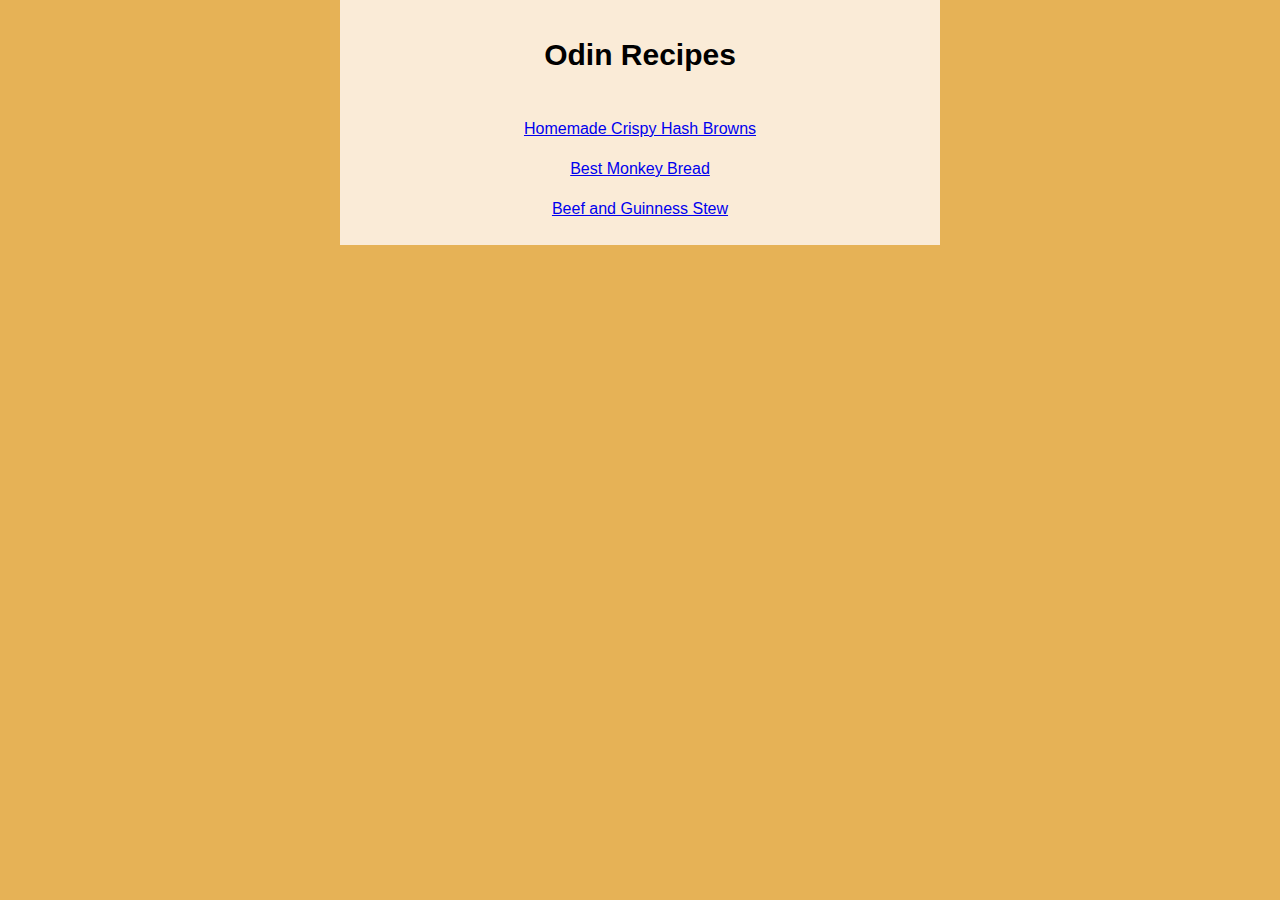
<file: index.html>
<!DOCTYPE html>

<html lang="en">
  <head>
    <meta charset="utf-8">
    <meta name="viewport" content="width=device-width, initial-scale=1.0">
    <link rel="stylesheet" href="./styles/styles.css">
    <title>Odin Recipes</title>
  </head>

  <body>
    <div class="card">
      <h1>Odin Recipes</h1>
      <ul class="recipe-list">
        <li><a href="./recipes/hash-browns.html">Homemade Crispy Hash Browns</a></li>
        <li><a href="./recipes/monkey-bread.html">Best Monkey Bread</a></li>
        <li><a href="./recipes/beef-guinness-stew.html">Beef and Guinness Stew</a></li>
    </div>
  </body>
</html>
</file>
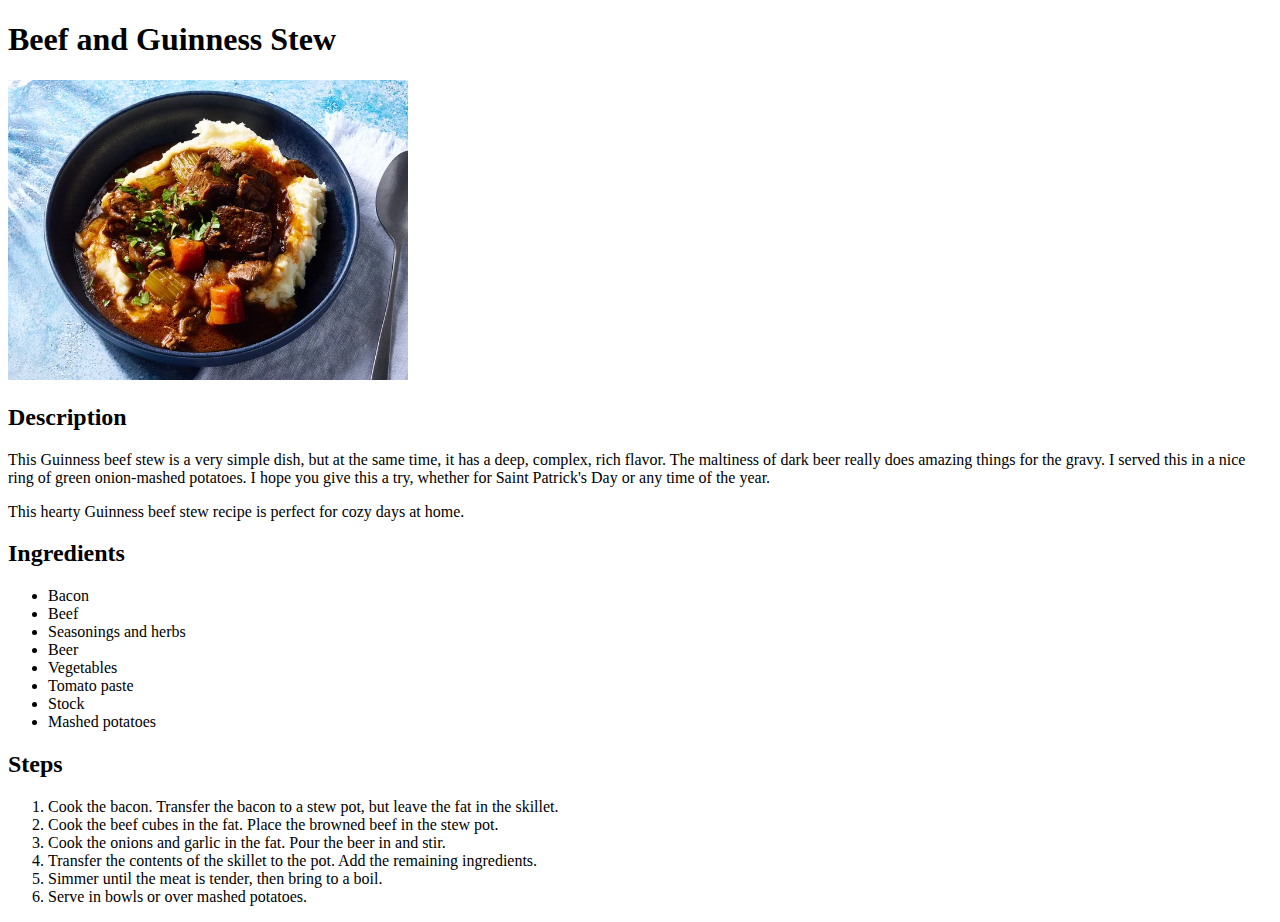
<file: recipes/beef-guinness-stew.html>
<!DOCTYPE html>

<html lang="en">
  <head>
    <meta charset="utf-8">
    <meta name="viewport" content="width=device-width, initial-scale=1.0">
    <title>Beef and Guinness Stew</title>
  </head>

  <body>
    <h1>Beef and Guinness Stew</h1>
    <img src="../images/beef-guinness-stew.jpg" alt="A bowl with mashed potatoes and beef stew" width="400">
    <h2>Description</h2>
    <p>This Guinness beef stew is a very simple dish, but at the same time, it has a deep, complex, rich flavor. The maltiness of dark beer really does amazing things for the gravy. I served this in a nice ring of green onion-mashed potatoes. I hope you give this a try, whether for Saint Patrick's Day or any time of the year.</p>
    <p>This hearty Guinness beef stew recipe is perfect for cozy days at home.</p>

    <h2>Ingredients</h2>
    <ul>
      <li>Bacon</li>
      <li>Beef</li>
      <li>Seasonings and herbs</li>
      <li>Beer</li>
      <li>Vegetables</li>
      <li>Tomato paste</li>
      <li>Stock</li>
      <li>Mashed potatoes</li>
    </ul>

    <h2>Steps</h2>
    <ol>
      <li>Cook the bacon. Transfer the bacon to a stew pot, but leave the fat in the skillet.</li>
      <li>Cook the beef cubes in the fat. Place the browned beef in the stew pot.</li>
      <li>Cook the onions and garlic in the fat. Pour the beer in and stir.</li>
      <li>Transfer the contents of the skillet to the pot. Add the remaining ingredients.</li>
      <li>Simmer until the meat is tender, then bring to a boil.</li>
      <li>Serve in bowls or over mashed potatoes.</li>
    </ol>
  </body>
</html>
</file>
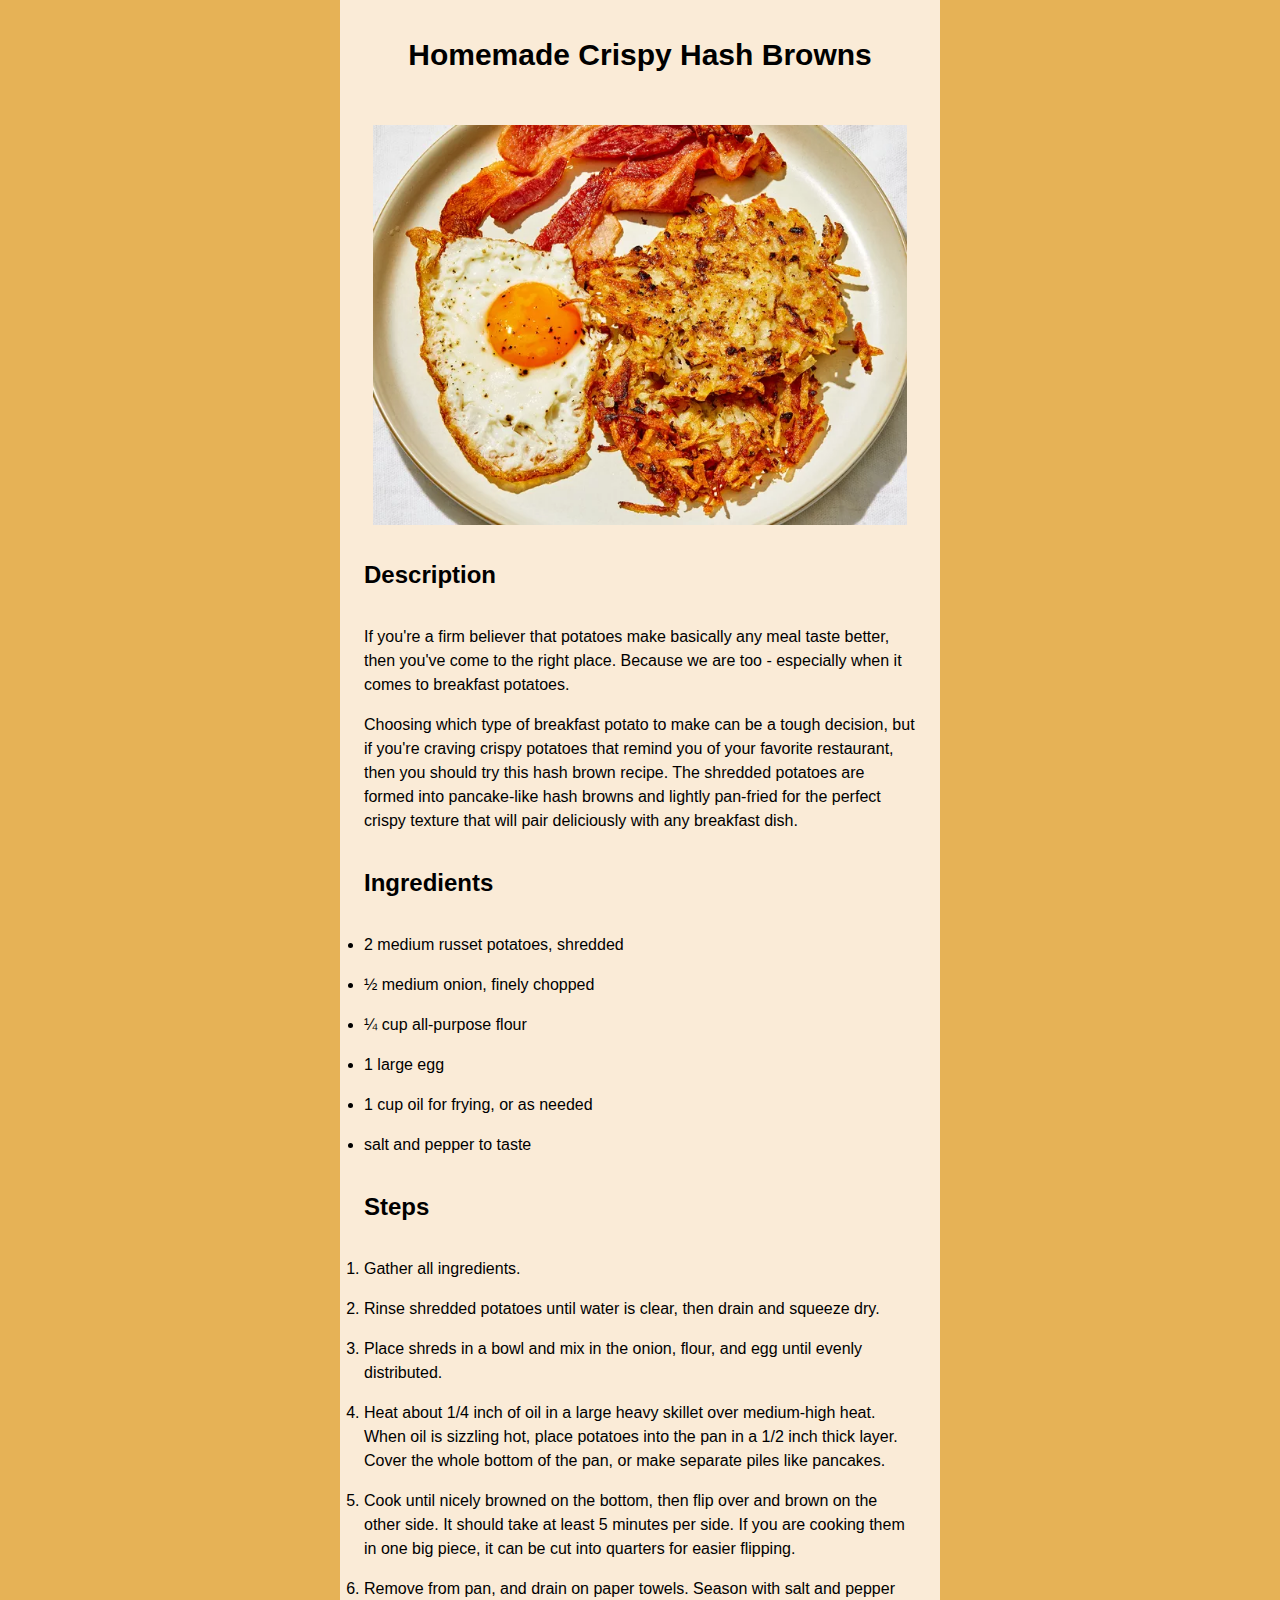
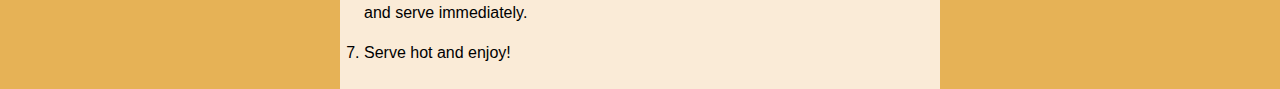
<file: recipes/hash-browns.html>
<!DOCTYPE html>

<html lang="en">
  <head>
    <meta charset="utf-8">
    <meta name="viewport" content="width=device-width, initial-scale=1.0">
    <link rel="stylesheet" href="../styles/styles.css">
    <title>Homemade Crispy Hash Browns</title>
  </head>

  <body>
    <div class="card">  
      <h1>Homemade Crispy Hash Browns</h1>
      <img src="../images/hash-browns.jpg" alt="A dish with two hash browns, fried egg and two bacon slices" height="400">
      <h2>Description</h2>
      <p>If you're a firm believer that potatoes make basically any meal taste better, then you've come to the right place. Because we are too - especially when it comes to breakfast potatoes.</p>
      <p>Choosing which type of breakfast potato to make can be a tough decision, but if you're craving crispy potatoes that remind you of your favorite restaurant, then you should try this hash brown recipe. The shredded potatoes are formed into pancake-like hash browns and lightly pan-fried for the perfect crispy texture that will pair deliciously with any breakfast dish.</p>
      <h2>Ingredients</h2>
      <ul>
        <li>2 medium russet potatoes, shredded</li>
        <li>½ medium onion, finely chopped</li>
        <li>¼ cup all-purpose flour</li>
        <li>1 large egg</li>
        <li>1 cup oil for frying, or as needed</li>
        <li>salt and pepper to taste</li>
      </ul>
      
      <h2>Steps</h2>
      <ol>
        <li>Gather all ingredients.</li>
        <li>Rinse shredded potatoes until water is clear, then drain and squeeze dry.</li>
        <li>Place shreds in a bowl and mix in the onion, flour, and egg until evenly distributed.</li>
        <li>Heat about 1/4 inch of oil in a large heavy skillet over medium-high heat. When oil is sizzling hot, place potatoes into the pan in a 1/2 inch thick layer. Cover the whole bottom of the pan, or make separate piles like pancakes.</li>
        <li>Cook until nicely browned on the bottom, then flip over and brown on the other side. It should take at least 5 minutes per side. If you are cooking them in one big piece, it can be cut into quarters for easier flipping.</li>
        <li>Remove from pan, and drain on paper towels. Season with salt and pepper and serve immediately.</li>
        <li>Serve hot and enjoy!</li>
      </ol>
    </div>
  </body>
</html>
</file>
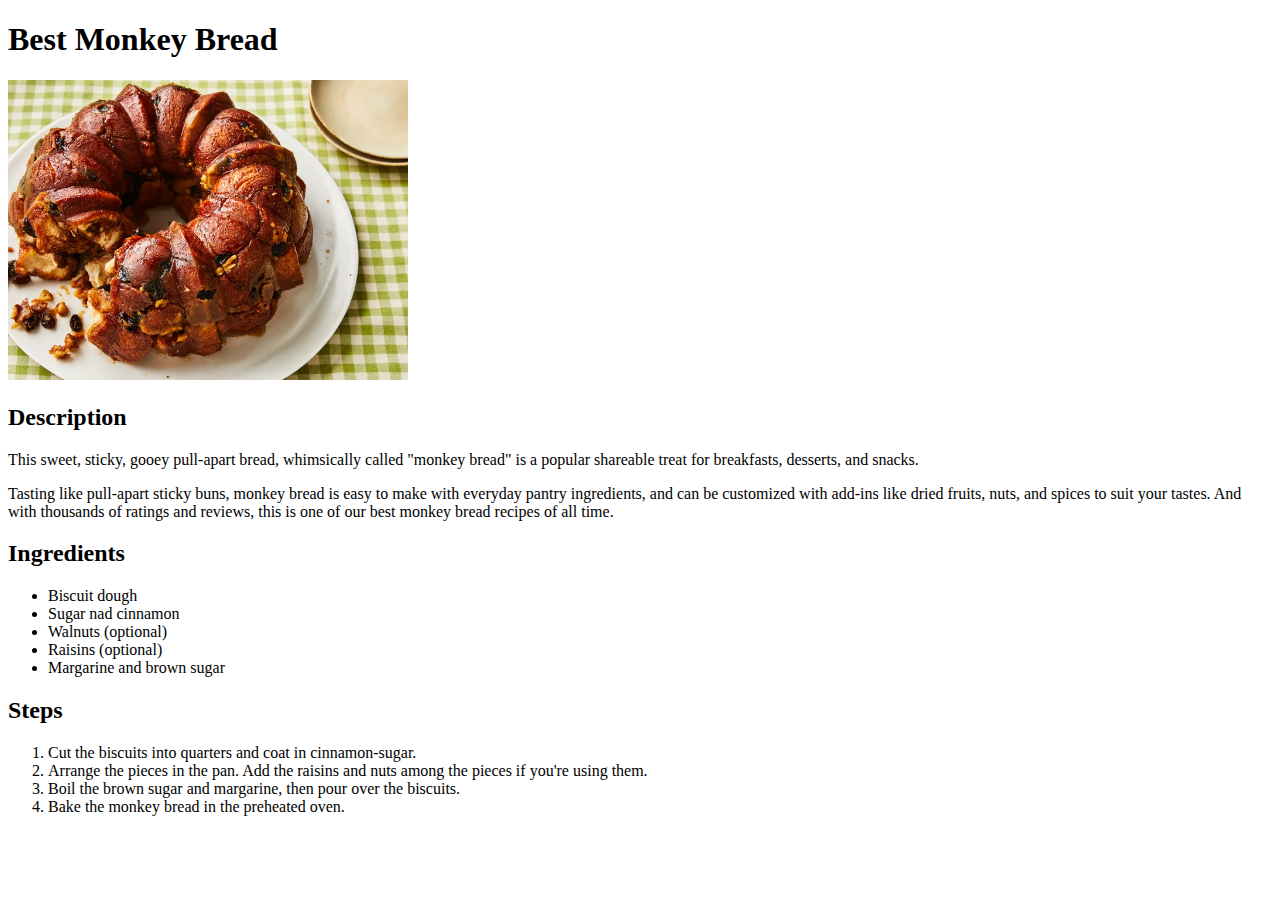
<file: recipes/monkey-bread.html>
<!DOCTYPE html>

<html lang="en">
  <head>
    <meta charset="utf-8">
    <meta name="viewport" content="width=device-width, initial-scale=1.0">
    <title>Best Monkey Bread</title>
  </head>

  <body>
    <h1>Best Monkey Bread</h1>
    <img src="../images/monkey-bread.jpg" alt="A monkey bread on a dish" width="400">
    <h2>Description</h2>
    <p>This sweet, sticky, gooey pull-apart bread, whimsically called "monkey bread" is a popular shareable treat for breakfasts, desserts, and snacks.</p>
    <p>Tasting like pull-apart sticky buns, monkey bread is easy to make with everyday pantry ingredients, and can be customized with add-ins like dried fruits, nuts, and spices to suit your tastes. And with thousands of ratings and reviews, this is one of our best monkey bread recipes of all time.</p>

    <h2>Ingredients</h2>
    <ul>
      <li>Biscuit dough</li>
      <li>Sugar nad cinnamon</li>
      <li>Walnuts (optional)</li>
      <li>Raisins (optional)</li>
      <li>Margarine and brown sugar</li>
    </ul>

    <h2>Steps</h2>
    <ol>
      <li>Cut the biscuits into quarters and coat in cinnamon-sugar.</li>
      <li>Arrange the pieces in the pan. Add the raisins and nuts among the pieces if you're using them.</li>
      <li>Boil the brown sugar and margarine, then pour over the biscuits.</li>
      <li>Bake the monkey bread in the preheated oven.</li>
    </ol>
  </body>
</html>
</file>
<file: styles/styles.css>
*,
*::before,
*::after {
  box-sizing: border-box;
}

* {
  margin: 0;
  padding: 0;
}

body {
  font-family:'Segoe UI', Tahoma, Geneva, Verdana, sans-serif;
  background-color: rgb(230, 178, 86);
  line-height: 1.5;
  width: 600px;
  margin: 0 auto;
}

.card * {
  margin-bottom: 16px;
}

.card h2 {
  margin: 32px 0;
}

.card {
  background-color: antiquewhite;
  padding: 8px 24px;
}

.recipe-list {
  text-align: center;
  list-style: none;
}


h1 {
  text-align: center;
  font-size: 30px;
  padding: 24px;

}

img {
  height: 400px;
  width: auto;
  display: block;
  margin: 24px auto;
}
</file>
